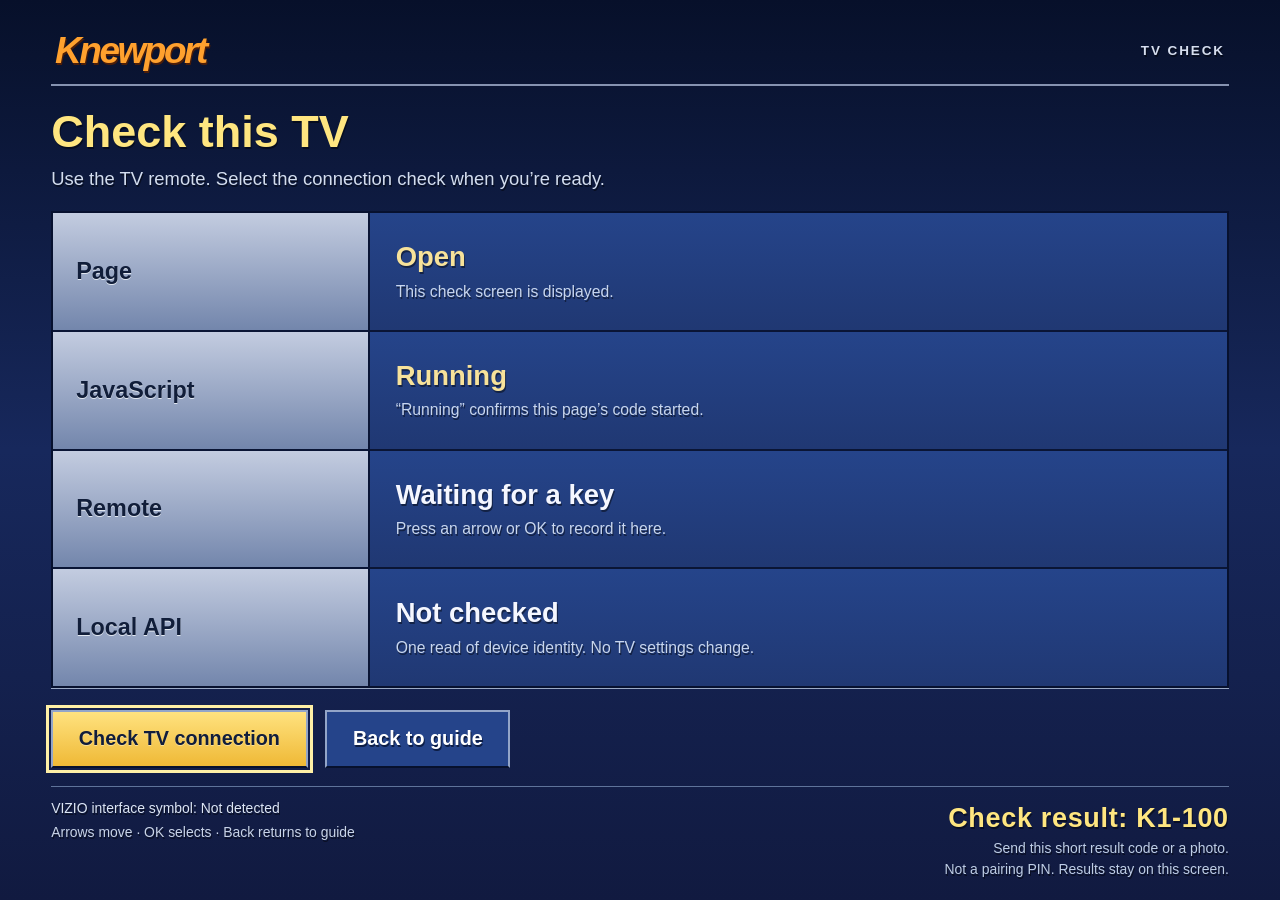
<file: native-tv/home/tv-check.html>
<!doctype html>
<html lang="en">
<head>
<meta charset="utf-8">
<meta name="viewport" content="width=device-width, initial-scale=1">
<meta http-equiv="Content-Security-Policy" content="default-src 'none'; script-src 'sha256-7mTjB7v+6FN8n8uJ2V3KN4Jzn2gIYTCrRI1dXlTjCH8='; style-src 'sha256-9DftQwg8JQBCWljAPM4VVj4KG6Lp79pAqFZSa1LV5hw='; connect-src http://127.0.0.1:7346; base-uri 'none'; form-action 'none'">
<title>Knewport — Check this TV</title>
<style id="tv-check-style">
/* Original MIT-licensed cable-guide check screen. No external assets. */
*{box-sizing:border-box}html,body{margin:0;width:100%;min-height:100%;background:#111a40;color:#f5f7ff;font-family:Arial,Helvetica,Tahoma,sans-serif}
body{overflow:hidden}.receiver{height:100vh;min-height:560px;padding:3vh 4vw 2.2vh;display:flex;flex-direction:column;background:linear-gradient(180deg,#07102a,#17285c 50%,#111a40);text-shadow:1px 2px rgba(0,0,0,.45)}
.masthead{display:flex;align-items:center;justify-content:space-between;min-height:6.5vh;border-bottom:2px solid #8693b1;padding:0 .3vw 1vh}.brand{font-size:4.1vh;font-weight:800;font-style:italic;letter-spacing:-.065em;color:#ffa12e;text-shadow:1px 2px #4c1e09}.edition{font-size:1.5vh;color:#d6deee;font-weight:700;letter-spacing:.14em}
.intro{margin:2.4vh 0 2.2vh}h1{margin:0;font-size:5vh;line-height:1.1;color:#ffe680} .intro p{margin:1vh 0 0;font-size:2.05vh;line-height:1.4;color:#d3ddef}
.checks{display:flex;flex-direction:column;flex:1;min-height:0;border:2px solid #07112f;box-shadow:0 1px #9baac6}.check-row{display:flex;align-items:stretch;flex:1;min-height:8vh;border-bottom:2px solid #0a1535;background:linear-gradient(180deg,#25448a,#203873)}.check-row:last-child{border-bottom:0}
.check-label{display:flex;align-items:center;width:27%;flex:none;padding:1.5vh 1.8vw;border-right:2px solid #0a1535;background:linear-gradient(180deg,#c3cce0,#7386ac);color:#111e3a;font-size:2.6vh;font-weight:700;text-shadow:0 1px #e2e8f1}
.check-result{display:flex;flex:1;min-width:0;flex-direction:column;justify-content:center;padding:1.4vh 2vw}.value{font-size:3.05vh;font-weight:700;line-height:1.2}.detail{margin-top:.7vh;font-size:1.75vh;line-height:1.35;color:#c8d6ee}.check-row[data-state="pass"] .value{color:#f7e29a}.check-row[data-state="working"] .value{color:#ffe680}.check-row[data-state="attention"] .value{color:#ffe680}
.actions{display:flex;margin-top:2.4vh}.actions button{font:700 2.2vh Arial,Helvetica,sans-serif;min-height:6.5vh;padding:1.2vh 2vw;border:2px solid #93a5c8;border-bottom-color:#07112d;background:#25448a;color:#fff;text-shadow:1px 2px #0d1d44;cursor:pointer}.actions button+button{margin-left:1.4vw}.actions button:focus{outline:3px solid #fff0a6;outline-offset:2px;color:#111d3b;background:linear-gradient(180deg,#ffe27f,#efb936);text-shadow:0 1px rgba(255,255,255,.4)}
.actions button[aria-disabled="true"]{border-style:dashed}.footer{display:flex;justify-content:space-between;align-items:flex-start;margin-top:2vh;padding-top:1.2vh;border-top:1px solid #5f739a;font-size:1.55vh;line-height:1.5;color:#bfcee6}.footer p{margin:0}.footer .receipt{text-align:right;max-width:52%}.result-code{display:block;font-size:3vh;font-weight:700;letter-spacing:.025em;color:#ffe680;white-space:nowrap}.bridge{color:#dce5f5}.keys{display:block;margin-top:.35vh;color:#c9d4e8}
@media(max-width:800px){body{overflow:auto}.receiver{height:auto;min-height:700px;padding:22px 22px 18px}.masthead{min-height:48px;padding-bottom:10px}.brand{font-size:29px}.edition{font-size:10px}.intro{margin:23px 0 20px}h1{font-size:36px}.intro p{font-size:14px;margin-top:9px}.checks{min-height:332px}.check-row{min-height:83px}.check-label{font-size:18px;padding:14px;width:26%}.check-result{padding:14px 18px}.value{font-size:21px}.detail{font-size:12px;margin-top:6px}.actions{margin-top:22px}.actions button{min-height:49px;font-size:16px;padding:12px 19px}.actions button+button{margin-left:13px}.footer{font-size:11px;margin-top:20px;padding-top:12px}.keys{margin-top:4px}}
@media(max-width:480px){.receiver{padding:18px 14px}.brand{font-size:27px}.edition{font-size:8px}h1{font-size:31px}.intro p{font-size:13px}.check-label{font-size:15px;width:28%;padding:12px 10px}.check-result{padding:12px}.value{font-size:18px}.detail{font-size:11px}.actions button{font-size:13px;padding:11px 13px}.actions button+button{margin-left:10px}.footer{display:block}.footer .receipt{max-width:none;text-align:left;margin-top:10px}}
@media(max-width:800px){.result-code{font-size:22px}}
</style>
</head>
<body>
<main class="receiver">
  <header class="masthead"><span class="brand">Knewport</span><span class="edition">TV CHECK</span></header>
  <section class="intro"><h1>Check this TV</h1><p>Use the TV remote. Select the connection check when you’re ready.</p></section>
  <section class="checks" aria-label="TV check results" aria-live="polite">
    <div class="check-row" data-state="pass"><div class="check-label">Page</div><div class="check-result"><span class="value" id="page-value">Open</span><span class="detail">This check screen is displayed.</span></div></div>
    <div class="check-row" id="js-row" data-state="waiting"><div class="check-label">JavaScript</div><div class="check-result"><span class="value" id="js-value">Waiting…</span><span class="detail">“Running” confirms this page’s code started.</span></div></div>
    <div class="check-row" id="remote-row" data-state="waiting"><div class="check-label">Remote</div><div class="check-result"><span class="value" id="remote-value">Waiting for a key</span><span class="detail" id="remote-detail">Press an arrow or OK to record it here.</span></div></div>
    <div class="check-row" id="api-row" data-state="waiting"><div class="check-label">Local API</div><div class="check-result"><span class="value" id="api-value">Not checked</span><span class="detail" id="api-detail">One read of device identity. No TV settings change.</span></div></div>
  </section>
  <nav class="actions" aria-label="Check controls"><button id="check-button" type="button" aria-disabled="false">Check TV connection</button><button id="back-button" type="button">Back to guide</button></nav>
  <footer class="footer"><p><span class="bridge">VIZIO interface symbol: <span id="bridge-value">Not checked</span></span><span class="keys">Arrows move · OK selects · Back returns to guide</span></p><p class="receipt"><strong class="result-code">Check result: <span id="result-code">K1-000</span></strong>Send this short result code or a photo.<br>Not a pairing PIN. Results stay on this screen.</p></footer>
</main>
<script id="tv-check-script">
/* SPDX-License-Identifier: MIT. Original fixed, read-only diagnostic.
 * Primary protocol: https://github.com/raman325/vizaio/blob/main/src/vizaio/endpoints.py
 * Device-info GET is informational and unauthenticated. No SDK is loaded.
 */
(function (root) {
  "use strict";
  var ENDPOINT = "http://127.0.0.1:7346/state/device/deviceinfo";
  var TIMEOUT = 3000, MAX_BYTES = 131072;

  function fitsUtf8(text) {
    if (typeof text !== "string" || text.length > MAX_BYTES) return false;
    var bytes = 0, i, code, next;
    for (i = 0; i < text.length; i++) {
      code = text.charCodeAt(i);
      if (code < 128) bytes += 1;
      else if (code < 2048) bytes += 2;
      else if (code >= 55296 && code <= 56319 && i + 1 < text.length) {
        next = text.charCodeAt(i + 1);
        if (next >= 56320 && next <= 57343) { bytes += 4; i += 1; }
        else bytes += 3;
      } else bytes += 3;
      if (bytes > MAX_BYTES) return false;
    }
    return true;
  }

  function identity(data) {
    if (!data || !data.STATUS || data.STATUS.RESULT !== "SUCCESS") return "invalid";
    var item = data.ITEM;
    if (!item && Array.isArray(data.ITEMS)) item = data.ITEMS[0];
    var value = item && item.VALUE && typeof item.VALUE === "object" ? item.VALUE : item;
    if (!value || typeof value.MODEL_NAME !== "string") return "invalid";
    var version = value.VERSION;
    if (typeof version !== "string" && value.SYSTEM_INFO && typeof value.SYSTEM_INFO === "object") version = value.SYSTEM_INFO.VERSION;
    if (typeof version !== "string") return "invalid";
    return value.MODEL_NAME === "V405-H9" && version === "1.720.9.1-1" ? "match" : "mismatch";
  }

  function mount(host) {
    var doc = host.document, active = null, attempted = false, lastResult = "waiting", blockedEndpoint = null, count = 0;
    var checkButton = doc.getElementById("check-button"), backButton = doc.getElementById("back-button");
    var apiRow = doc.getElementById("api-row");
    // K1 identifies this result format, not a build or installation state.
    var resultCodes = { waiting: "0", checking: "C", match: "M", mismatch: "D", unable: "U", policy: "S", large: "L", invalid: "I", unsupported: "N" };
    var messages = {
      match: ["Target matched", "V405-H9 · Firmware 1.720.9.1-1"],
      mismatch: ["Different TV or firmware", "Expected V405-H9 with firmware 1.720.9.1-1."],
      invalid: ["Response not recognized", "No device identity was confirmed."],
      unable: ["Unable to read; browser policy or connection", "The cause could not be determined from this page."],
      policy: ["Browser policy blocked the check", "The local API could not be tested from this page."],
      large: ["Response exceeded the limit", "The check stopped at 128 KiB."],
      unsupported: ["Connection check unavailable", "This browser cannot perform the local read."]
    };
    function refreshResultCode() {
      doc.getElementById("result-code").textContent = "K1-1" + (count > 0 ? "1" : "0") + resultCodes[lastResult];
    }
    function show(result) {
      lastResult = result;
      doc.getElementById("api-value").textContent = messages[result][0];
      doc.getElementById("api-detail").textContent = messages[result][1];
      apiRow.setAttribute("data-state", result === "match" ? "pass" : "attention");
      apiRow.setAttribute("aria-busy", "false");
      checkButton.setAttribute("aria-disabled", "false");
      refreshResultCode();
    }
    function finish(request, result, abort) {
      if (!request || request.done) return;
      request.done = true;
      if (request.timer !== null) host.clearTimeout(request.timer);
      if (active === request) active = null;
      if (abort) { try { request.xhr.abort(); } catch (ignored) {} }
      show(result);
    }
    function check() {
      if (active) return;
      attempted = true; blockedEndpoint = null;
      if (typeof host.XMLHttpRequest !== "function") { show("unsupported"); return; }
      var request = { xhr: null, timer: null, done: false };
      try { request.xhr = new host.XMLHttpRequest(); }
      catch (ignored) { show("unsupported"); return; }
      active = request; lastResult = "checking";
      doc.getElementById("api-value").textContent = "Checking…";
      doc.getElementById("api-detail").textContent = "Reading device identity.";
      apiRow.setAttribute("data-state", "working");
      apiRow.setAttribute("aria-busy", "true");
      checkButton.setAttribute("aria-disabled", "true");
      refreshResultCode();
      var xhr = request.xhr;
      function unable() { finish(request, blockedEndpoint === ENDPOINT ? "policy" : "unable", true); }
      xhr.onerror = unable; xhr.ontimeout = unable;
      xhr.onabort = function () { finish(request, "unable", false); };
      xhr.onreadystatechange = function () {
        if (request.done || xhr.readyState !== 2) return;
        var length;
        try { length = xhr.getResponseHeader("Content-Length"); } catch (ignored) { return; }
        if (length !== null && Number(length) > MAX_BYTES) finish(request, "large", true);
      };
      xhr.onprogress = function (event) {
        if (event.loaded > MAX_BYTES || (event.lengthComputable && event.total > MAX_BYTES)) {
          finish(request, "large", true);
        }
      };
      xhr.onload = function () {
        if (request.done) return;
        if (xhr.status !== 200) { unable(); return; }
        var text, data;
        try { text = xhr.responseText; } catch (ignored) { unable(); return; }
        if (!fitsUtf8(text)) { finish(request, "large", true); return; }
        try { data = JSON.parse(text); } catch (ignored) { finish(request, "invalid", false); return; }
        finish(request, identity(data), false);
      };
      try {
        xhr.open("GET", ENDPOINT, true);
        xhr.withCredentials = false;
        xhr.timeout = TIMEOUT;
        xhr.responseType = "text";
        request.timer = host.setTimeout(unable, TIMEOUT);
        xhr.send(null);
      } catch (ignored) { unable(); }
    }
    function leave() {
      if (active) {
        active.done = true;
        if (active.timer !== null) host.clearTimeout(active.timer);
        try { active.xhr.abort(); } catch (ignored) {}
        active = null;
      }
      host.location.href = "index.html";
    }
    function record(name) {
      count += 1;
      doc.getElementById("remote-value").textContent = name + " received";
      doc.getElementById("remote-detail").textContent = count + (count === 1 ? " key event on this page." : " key events on this page.");
      doc.getElementById("remote-row").setAttribute("data-state", "pass");
      refreshResultCode();
    }
    checkButton.onclick = check;
    backButton.onclick = leave;
    doc.addEventListener("securitypolicyviolation", function (event) {
      // Never retain or display arbitrary blocked URLs, query strings or tokens.
      if (!attempted || event.blockedURI !== ENDPOINT || (lastResult !== "checking" && lastResult !== "unable")) return;
      blockedEndpoint = ENDPOINT;
      if (active) finish(active, "policy", true); else show("policy");
    });
    doc.addEventListener("keydown", function (event) {
      var key = event.keyCode || event.which;
      var names = { 37: "Left", 38: "Up", 39: "Right", 40: "Down", 13: "OK", 8: "Back", 27: "Back", 461: "Back", 10009: "Back" };
      if (!Object.prototype.hasOwnProperty.call(names, key)) return;
      event.preventDefault(); record(names[key]);
      if (key === 8 || key === 27 || key === 461 || key === 10009) { leave(); return; }
      if (key === 13) {
        if (event.repeat === true) return;
        if (doc.activeElement === backButton) leave(); else check();
      } else if (key === 37 || key === 38) checkButton.focus();
      else backButton.focus();
    });
    // Existence only: do not invoke an SDK getter, initializer or privileged API.
    var present = false;
    try { present = "VIZIO" in host; } catch (ignored) {}
    doc.getElementById("bridge-value").textContent = present ? "Present" : "Not detected";
    doc.getElementById("js-value").textContent = "Running";
    doc.getElementById("js-row").setAttribute("data-state", "pass");
    refreshResultCode();
    checkButton.focus();
  }
  if (typeof module !== "undefined" && module.exports) module.exports = { mount: mount };
  if (root && root.document) mount(root);
}(typeof window !== "undefined" ? window : null));
</script>
</body>
</html>
</file>
